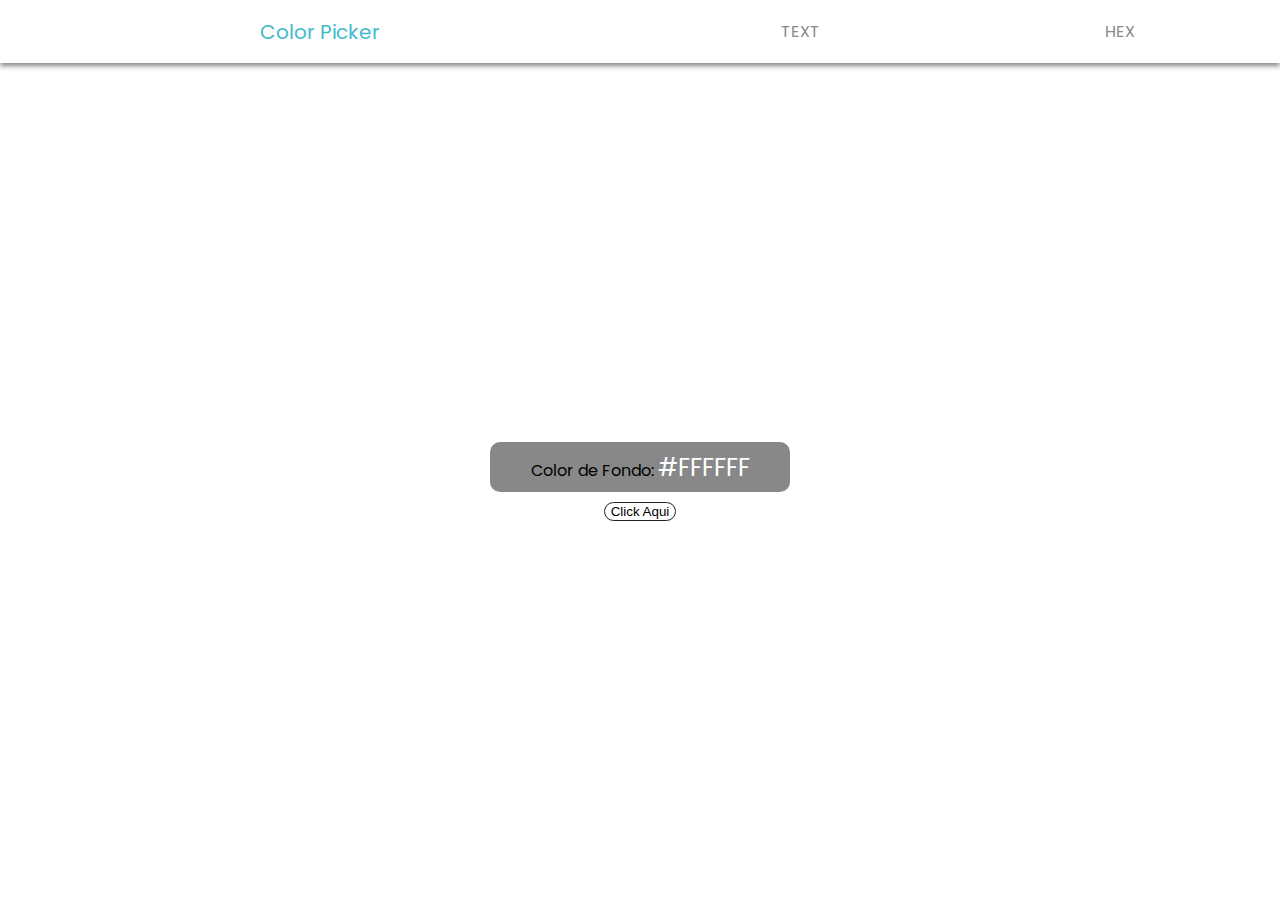
<file: project1-color-de-fondo/index.html>
<!DOCTYPE html>
<html lang="en">
<head>
    <link rel="preconnect" href="https://fonts.googleapis.com">
    <link rel="preconnect" href="https://fonts.gstatic.com" crossorigin>
    <link href="https://fonts.googleapis.com/css2?family=Poppins:wght@400&display=swap" rel="stylesheet">
    <meta charset="UTF-8">
    <meta http-equiv="X-UA-Compatible" content="IE=edge">
    <meta name="viewport" content="width=device-width, initial-scale=1.0">
    <title>Document</title>
    <link rel="stylesheet" href="styles.css">
</head>
<body id="body">
    <nav class="nav-bar">
        <div class="nav-left">
            <div class="marca">Color Picker</div>
        </div>
        <div class="nav-right">
            <div class="container">
                <div for="" class="text op">TEXT</div>
                <div for="" class="hex op">HEX</div>
            </div>
        </div>
    </nav>

    <div class="resto-de-pagina">
        <div class="informacion">
        <span class="todo">Color de Fondo: <span class="bck-color">#FFFFFF</span></span>    
        </div>
        <button class="btn">Click Aqui</button>
    </div>

    <script src="script.js"></script>
</body>
</html>
</file>
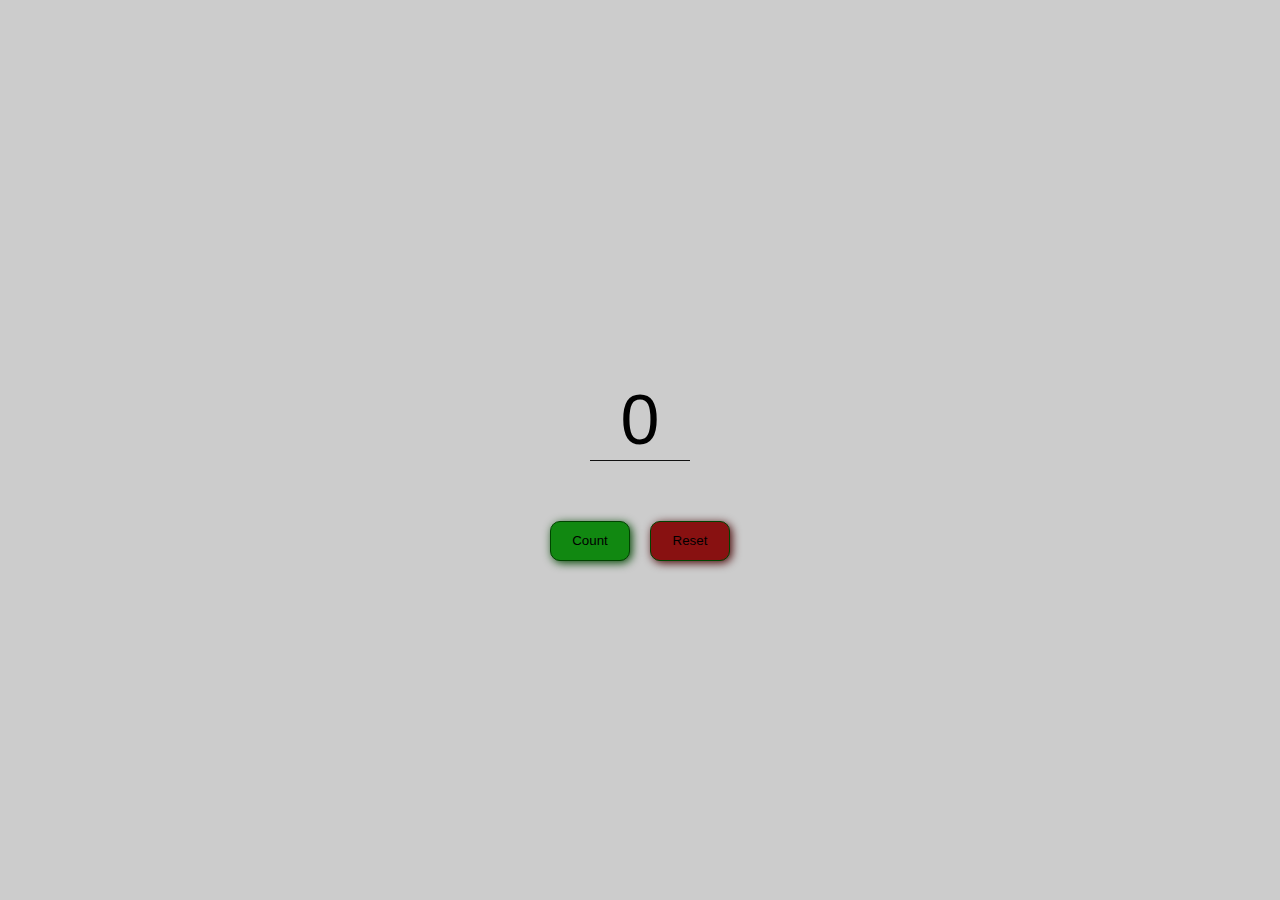
<file: project2-contador/index.html>
<!DOCTYPE html>
<html lang="en">
<head>
    <meta charset="UTF-8">
    <meta http-equiv="X-UA-Compatible" content="IE=edge">
    <meta name="viewport" content="width=device-width, initial-scale=1.0">
    <link rel="stylesheet" href="styles.css">
    <title>Document</title>
</head>
<body>
    <div class="container">
        <div class="letra"><span class="count">0</span></div>
        <div class="botones">
            <button class="plus btns">Count</button>
            <button class="reset btns">Reset</button>
        </div>
        

    </div>
    

    <script src="script.js"></script>
</body>
</html>
</file>
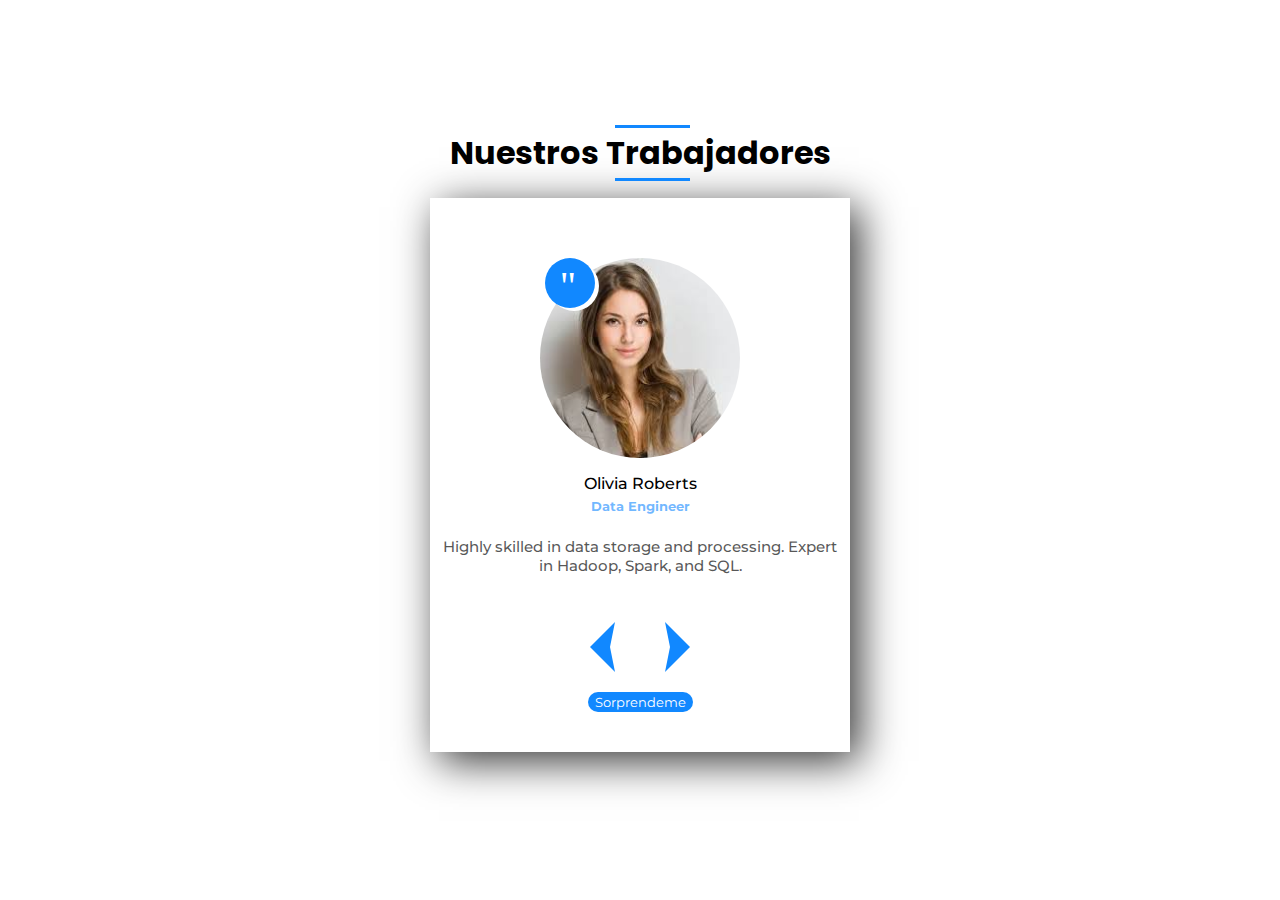
<file: project3-carteles-de-info/index.html>
<!DOCTYPE html>
<html lang="en">
<head>
    <meta charset="UTF-8">
    <meta http-equiv="X-UA-Compatible" content="IE=edge">
    <meta name="viewport" content="width=device-width, initial-scale=1.0">
    <link rel="stylesheet" href="styles.css">
    <link rel="preconnect" href="https://fonts.googleapis.com">
    <link rel="preconnect" href="https://fonts.gstatic.com" crossorigin>
    <link href="https://fonts.googleapis.com/css2?family=Montserrat:wght@300&family=Poppins:wght@100&display=swap" rel="stylesheet">
    <link rel="stylesheet" href="https://fonts.googleapis.com/css2?family=Montserrat:wght@500&family=Poppins:wght@100&display=swap">
    <link rel="stylesheet" href="https://fonts.googleapis.com/css2?family=Montserrat:wght@700&family=Poppins:wght@100&display=swap">
    <link rel="preconnect" href="https://fonts.googleapis.com">
    <link rel="preconnect" href="https://fonts.gstatic.com" crossorigin>
    <link href="https://fonts.googleapis.com/css2?family=Braah+One&family=Montserrat:wght@300&family=Permanent+Marker&family=Poppins:wght@100&display=swap" rel="stylesheet">
    <link href="https://fonts.googleapis.com/css2?family=Braah+One&family=Montserrat:wght@200;300&family=Permanent+Marker&family=Poppins:wght@100&display=swap" rel="stylesheet">
    <title>Document</title>
</head>
<body>
    <div class="title-container">
        <h1 class="title">Nuestros Trabajadores</h1>
        <div class="invisible"></div>
    </div>
    
    <div class="card">
        <div class="information">
                <span class="bola"><label>"</label></span>
                <img src="img/image1.jpg" class="imagen" alt="">
            <div class="person">
                <p class="name">Bob Carson</p>
                <p class="job">Frontend Developer</p>
            </div>
            <p class="description">Lorem ipsum dolor sit amet, consectetur adipisicing elit. Eaque consequatur voluptates architecto facilis repudiandae officia aut hic, eos quisquam sint corporis, modi fugiat sapiente vel vero dolorem suscipit, obcaecati id?</p>
        </div>
        <div class="flechas">

            <li class="izq"></li>
            <li class="der"></li>
        </div>

        <button class="random">Sorprendeme</button>
        

    </div>

    <script src="script.js"></script>
</body>
</html>
</file>
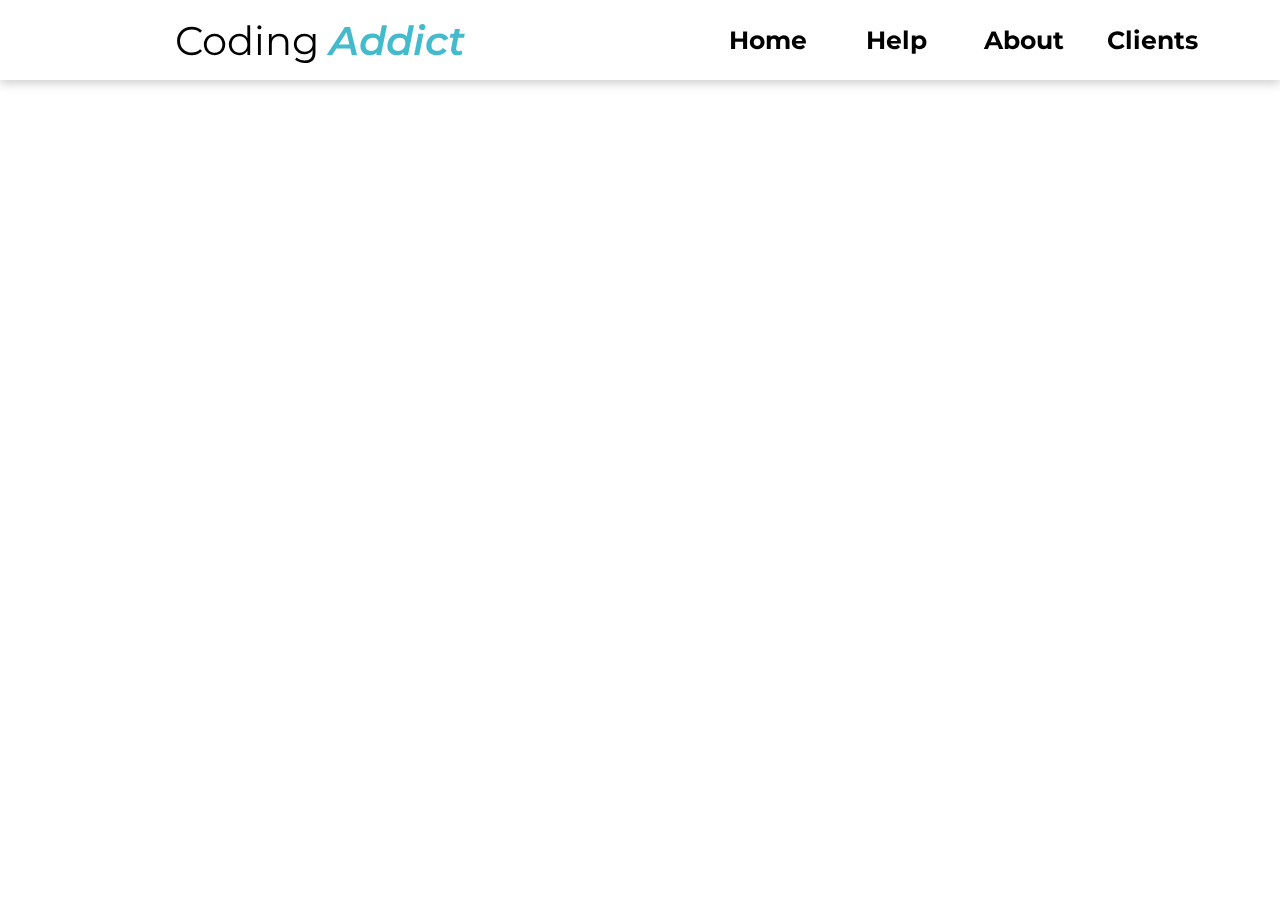
<file: project4-barra-de-menu-responsiva/index.html>
<!DOCTYPE html>
<html lang="en">
<head>
    <meta charset="UTF-8">
    <meta http-equiv="X-UA-Compatible" content="IE=edge">
    <meta name="viewport" content="width=device-width, initial-scale=1.0">
    <link rel="stylesheet" href="styles.css">
    <link rel="preconnect" href="https://fonts.googleapis.com">
    <link rel="preconnect" href="https://fonts.gstatic.com" crossorigin>
    <link href="https://fonts.googleapis.com/css2?family=Montserrat:wght@300&display=swap" rel="stylesheet"> 
    <link href="https://fonts.googleapis.com/css2?family=Montserrat:ital,wght@0,300;1,600&display=swap" rel="stylesheet"> 
    <title>Menu Responsive</title>
</head>
<body>
    <nav>
        <div class="nav-left">
        <img class="logo" src="icons/bars.png" alt="">
           <div class="marca">
            <span class="coding">Coding</span> <span class="addict">Addict</span>
        </div> 
        </div>
        <div class="nav-right">
                <li class="link"><a href="home">Home</a></li>
                <li class="link"><a href="help">Help</a></li>
                <li class="link"><a href="about">About</a></li>
                <li class="link"><a href="clients">Clients</a></li>
        </div>

        <div class="side-bar">
            <div class="sidebar-links">
                <li></li>
                <li class="link"><a href="home">Home</a></li>
                <li class="link"><a href="help">Help</a></li>
                <li class="link"><a href="about">About</a></li>
                <li class="link"><a href="clients">Clients</a></li>
            </div>
            <div class="sidebar-info">
                <p class="info">Todos los Derechos Reservados</p>
                <p class="info">Barra de Menu Responsiva</p>
                <p class="info">Juan Cruz Porta Cortina</p>
                <p class="info">Copyright 2023</p>
            </div>
        </div>
    </nav>

    <script src="script.js"></script>
</body>
</html>
</file>
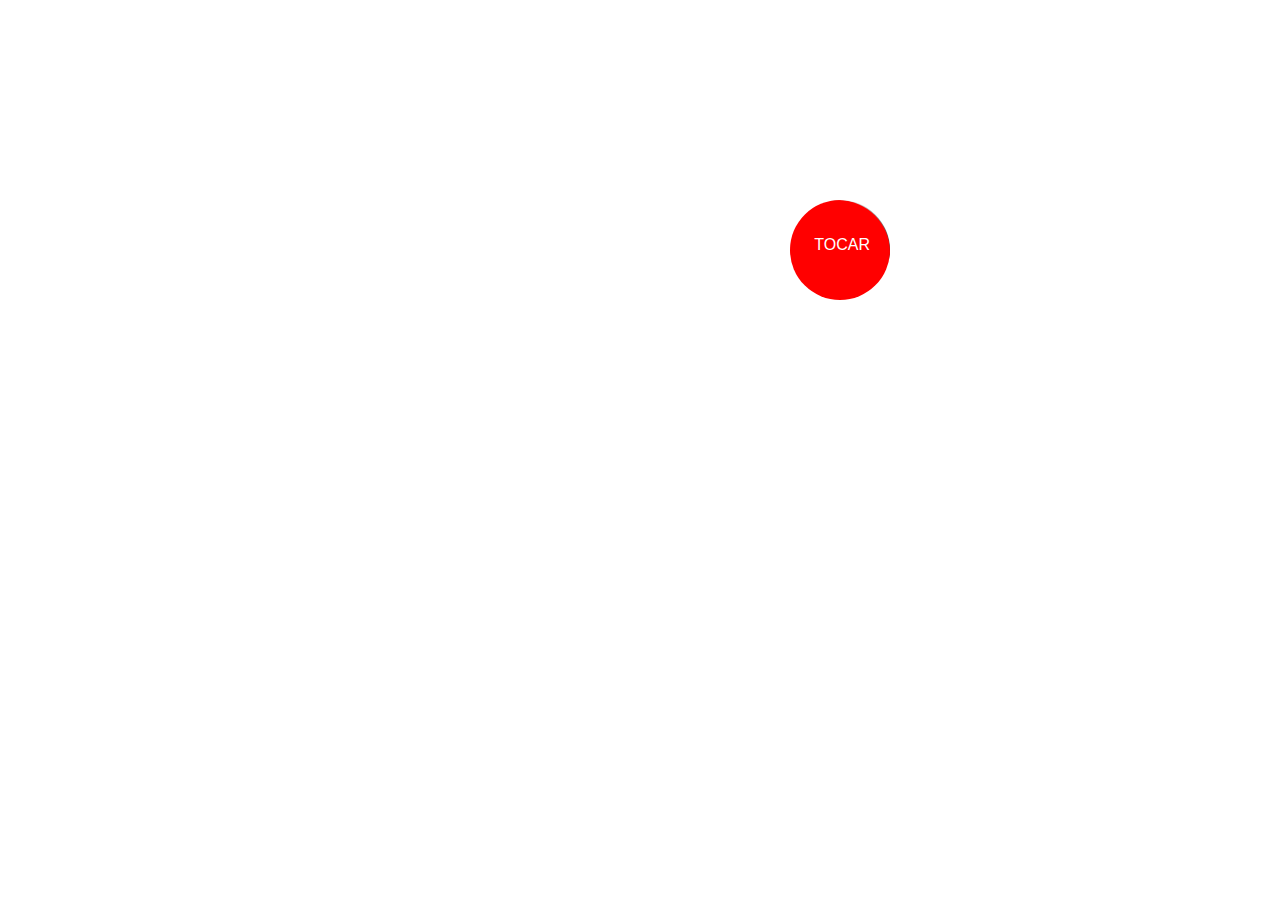
<file: project5-animacon-con-js-circulo/index.html>
<!DOCTYPE html>
<html lang="en">
<head>
    <meta charset="UTF-8">
    <meta http-equiv="X-UA-Compatible" content="IE=edge">
    <meta name="viewport" content="width=device-width, initial-scale=1.0">
    <link rel="stylesheet" href="styles.css">
    <link rel="stylesheet" href="https://cdnjs.cloudflare.com/ajax/libs/font-awesome/6.4.0/css/all.min.css">
    <title>Circulo</title>
</head>
<body>
    <div class="container">
        <div id="" class="menu">
            <p class="acomodar">TOCAR</p>
            <p class="text">Hola</p>
            <p class="text">Como</p>
            <p class="text">Va</p>
        </div>
      </div>
      
    <script src="script.js"></script>
</body>
</html>
</file>
<file: project1-color-de-fondo/styles.css>
@keyframes resp {
    0%{transform: scale(1);}
    50%{transform:scale(0.9)}
    100%{transform: scale(1);}
}

:root{
    --sombra: #888
}


body{
    margin: 0;
    font-family: 'Poppins', sans-serif;
}

.nav-bar{
    width: 100vw;
    height: 7vh;
    background: #ffffff;
    box-shadow: 0 3px 5px var(--sombra);
    color: var(--sombra);
    display: flex;
    grid-template-columns: 1fr 1fr;
    justify-content: flex-end;
}

.op{
    margin: 0 5px;
    user-select: none;
}
.op:hover{
    cursor: pointer;
}


.container{
    display: grid;
    grid-template-columns: repeat(2,1fr);
    height: 100%;
    align-items: center;
    justify-items: center;
}

.nav-left{
    width: 50%;
    height: 100%;
    color: #4bc;  
    font-size: 20px;
    display: flex;
    align-items: center;
    justify-content: center;
}
.nav-right{
    width: 50%;
}

.marca{
    display: inline-block;
    user-select: none;
}

.resto-de-pagina{
    width: auto;
    height: 93vh;
    display: inline-block;
    display: flex;
    flex-direction: column;
    align-items: center;
    justify-content: center;
}

.informacion{
    width: 300px;
    height: 50px;
    align-items: center;
    justify-content: center;
    border-radius: 10px;
    background: var(--sombra);
    display: flex;
}

.todo{
    user-select: none;
}
.bck-color{
    font-size: x-large;
    color: #ffffff;

}

.btn{
    border-radius: 10px;
    border: 1px solid #222;
    background-color: #ffffff;
    margin-top: 10px;
    animation: resp 2s infinite;
    background: transparent;
}

.btn:hover{
    
    cursor: pointer;
}
</file>
<file: project2-contador/styles.css>
body{
    margin: 0;
    display: flex;
    justify-content: center;
    align-items: center;
    width: 100vw;
    height: 100vh;
    background: #ccc;
    font-family: Verdana, Geneva, Tahoma, sans-serif;
}

.container{
    display: flex;
    flex-direction: column;
}

.letra{
    user-select: none;
    margin: 50px;
    border-bottom: 1px solid #111;
    width: 100px;
    height: 80px;
    display: flex;
    justify-content: center;
    align-items: center;
}

.count{
    font-size: 70px;
}

.botones{
    display: flex;
    flex-direction: row;
    align-items: center;
    justify-content: center;
}

.btns{
    margin: 10px;
    width: 80px;
    height: 40px;
    border: 1px solid #040;
    border-radius: 10px;
    transform: scale(1);
    transition: .5s;
    font-family: Verdana, Geneva, Tahoma, sans-serif;
}


.btns:hover{
    transform: scale(.95);
    transition: .5s;
}
.btns:active{
    transform: scale(.90);
    transition: .5s;
}

.plus{
    background: #181;
    box-shadow: 2px 2px 10px #040;
}
.reset{
    background: #811;
    box-shadow: 2px 2px 10px #400;
}

@keyframes scalar {
    0%{
        transform: scale(1);

    }
    50%{
        transform: scale(.9);
    }
    100%{
        transform: scale(1);
    }
}
</file>
<file: project3-carteles-de-info/styles.css>
body{
    margin: 0;
    padding: 0;
    display: flex;
    flex-direction: column;
    justify-content: center;
    align-items: center;
    width: 100vw;
    height: 100vh;
    font-family: 'Montserrat', sans-serif; 
    font-weight: 300;
    
}
:root{
    --light-blue: #18f;
    --light-blue-t: #18f9;
    --black: #000;
    --white: #fff;
    --grey-t: #3337;
    --grey: #333

}

ul{
    list-style: none;
}
button{
    font-family: 'Montserrat', sans-serif;
}

.title-container{
    flex-direction: column;
    font-family: 'Poppins', sans-serif;
    height: 90px;
}


.invisible{
    position: relative;
    width: 75px;
    height: 50px;
    border-bottom:3px solid var(--light-blue);
    border-top: 3px solid var(--light-blue);
    left: calc(50% - 25px);
    bottom: 74px;
}

.card{
    max-width: 400px;
    box-shadow: 9px 9px 40px var(--grey) ;
    display: flex;
    flex-direction: column;
    justify-content: center;
    align-items: center;
    margin-bottom: 40px;
    padding: 10px;
    box-shadow: 1px ;
}

.information{
    display: flex;
    flex-direction: column;
    justify-content: center;
    align-items: center;
    
}

.person{
    display: flex;
    flex-direction: column;
    justify-content: center;
    align-items: center;
   
}

.name{
    font-size: medium;
    font-weight: 500;
    color: var(--black);
    padding: 0;
    margin-bottom: 0;
}
.job{
    font-weight: 700;
    color: var(--light-blue-t);
    font-size: small;
    margin-top: 5px;
}

.description{
    text-align: center;
    font-family: 'Montserrat', sans-serif;
    font-weight: 500;
    font-size: 15px;
    color: #000a;
    margin-top: 10px;
    min-height: 70px;
}
.information img{
    border-radius: 50%;
    width: 200px;
    height: 200px;
    object-fit: cover;
}

.bola{
    font-family: 'Permanent Marker', cursive;
    font-size: 40px;
    position: relative;
    display: flex;
    width: 50px;
    height: 50px;
    align-items: center;
    justify-content: center;
    background: var(--light-blue);
    border-radius: 50%;
    box-shadow: 4px 3px 0px 0px var(--white);
    top: 50px;
    left: -70px;
    color: var(--white);
}

.bola label{
    position: relative;
    left: -2px;
    top: 2px;
    
}

.flechas{
    display: flex;
    flex-direction: row;
    cursor: pointer;
}

.izq{ 
    clip-path: polygon(50% 0%, 40% 50%, 50% 100%, 0% 50%);
    background:var(--light-blue);
    width: 50px;
    height: 50px;
    transition: .3s;
}

.der{
    clip-path: polygon(50% 0%, 100% 50%, 50% 100%, 60% 50%);
    background:var(--light-blue);
    width: 50px;
    height: 50px;
    transition: .3s;
}

.izq:hover,
.der:hover{
    transform: scale(.90);
}

.izq:active,
.der:active{
    transform: scale(.80);
}

.random{
    background: var(--light-blue);
    border: var(--light-blue-t) 1px solid;
    border-radius: 10px;
    margin-top: 20px;
    margin-bottom: 30px;
    transform: scale(1);
    transition: 1s;
    color: var(--white);
    cursor: pointer;
   
}

.random:hover{
    transform: scale(.95);
    
}

.random:active{
    transform: scale(.85);
    transition: .5s;
}
</file>
<file: project4-barra-de-menu-responsiva/styles.css>
*{
    list-style: none;
    font-family: 'Montserrat', sans-serif;  
}

:root{
    --cian: #4bc;
    --black: #000;
    --grey: #ccc;
}

nav{
    width: 100vw;
    height: 80px;
    box-shadow: 0 3px 10px var(--grey);
    display: flex;
    position: fixed;
}

body{
    margin: 0;
}

ul{
    padding: 0;
}


.nav-left{
    display: flex;
    justify-content: center;
    align-items: center;
    width: 50%;
    height: 100%;
}

.nav-right{
    width: 50%;
    height: 100%;
    display: grid;
    justify-content: center;
    align-items: center;
    grid-template-columns: repeat(4, .2fr);
}

.nav-right li{
    margin: 0 10px 0 10px;
    display: inline-block;
    font-weight: 700;
}

a:active,a:link,a:visited{
    text-decoration: none;
    color: var(--black);
}

.link{
    font-weight: 400;
    text-decoration: none;
    margin: 1fr 5fr;
    font-size: 25px;
    text-align: center;
}

.marca{
    font-size: 40px;
    user-select: none;
}

.addict{
    font-family: 'Montserrat', sans-serif;
    font-weight: 600;
    font-style: italic;
    color: var(--cian);
}

.side-bar{
    display: none;
    width: 50%;
    height: calc(100vh - 80px);
    box-shadow: 3px 0 10px var(--grey);
}
.logo{
    height: 30px;
    display: none;
    width:25px;
}

@media(max-width: 700px) {
    .nav-right{
        display: none;
    }
    .nav-left{
        width: 100%;
        display: grid;
        grid-template-columns: .15fr .75fr .15fr;
        justify-items: center;
    }

    .marca{
        margin: 0;
        font-size: 35px;
        align-self: center;
    }

    .logo{
        display: inline-block;

    }
    .side-bar{
        display: grid;
        margin-top: 80px;
        position: absolute;
        grid-template-rows: 1fr 1fr;
        flex-direction: column;
        transform: translate(-110%);
        transition: .3s;
    }

    .sidebar-links{
        display: grid;
        grid-template-rows: repeat(5, 1fr);
        justify-items: start;
    }

    .sidebar-links li {
        margin-left: 50px;
    }

    .animacion{
        transform: translate(0%);
        transition: .3s;
    }

    .sidebar-info{
        display: flex;
        flex-direction: column;
        justify-content: end;
        align-items: center;
    }
    .info{
        color: #999;
    }

    .logo:hover{
        animation: balanceo 1s ease-in-out infinite;
    }
    
    @keyframes balanceo {
        0%{
            transform: rotate(0deg);   
        }
        16%{
            transform: rotate(-15deg);  
        }
        33%{
            transform: rotate(15deg);  
        }
        49%{
            transform: rotate(-15deg);  
        }
        65%{
            transform: rotate(15deg);  
        }
        81%{
            transform: rotate(-15deg);  
        }
        100%{
            transform: rotate(0);
        }
    }
}
</file>
<file: project5-animacon-con-js-circulo/styles.css>
body{
    margin: 0; 
    height: 100vh;  
  display: flex;
  justify-content: center;
  align-items: center;
}

.container {
  position: relative;
  display: flex;
  justify-content: center;
  align-items: center;
  width: 500px;
  height: 500px;
}

.menu{
  position: relative;
  width: 100%;
  height: 100%;
  background-color: #ff0000;
  color: #ffffff;
  display: flex;
  justify-content: center;
  align-items: center;
  cursor: pointer;
  font-family: Arial, sans-serif;
  font-size: 16px;
  clip-path: circle(10% at 90% 50px);
  transition: .4s;
  border-top-right-radius: 52px;
  box-shadow: 5px 5px 10px #111 ;
}

.acomodar{
  position: absolute;
  top: 20px;
  right: 20px;
}

.animation{
  position: relative;
  width: 100%;
  height: 100%;
  background-color: #ff0000;
  color: #ffffff;
  display: flex;
  justify-content: center;
  align-items: center;
  cursor: pointer;
  font-family: Arial, sans-serif;
  clip-path: circle(120%);
  border-top-right-radius: 52px;
  font-size: 16px;
  transition: .4 s;
  box-shadow: 5px 5px 10px #111 ;
}
</file>
